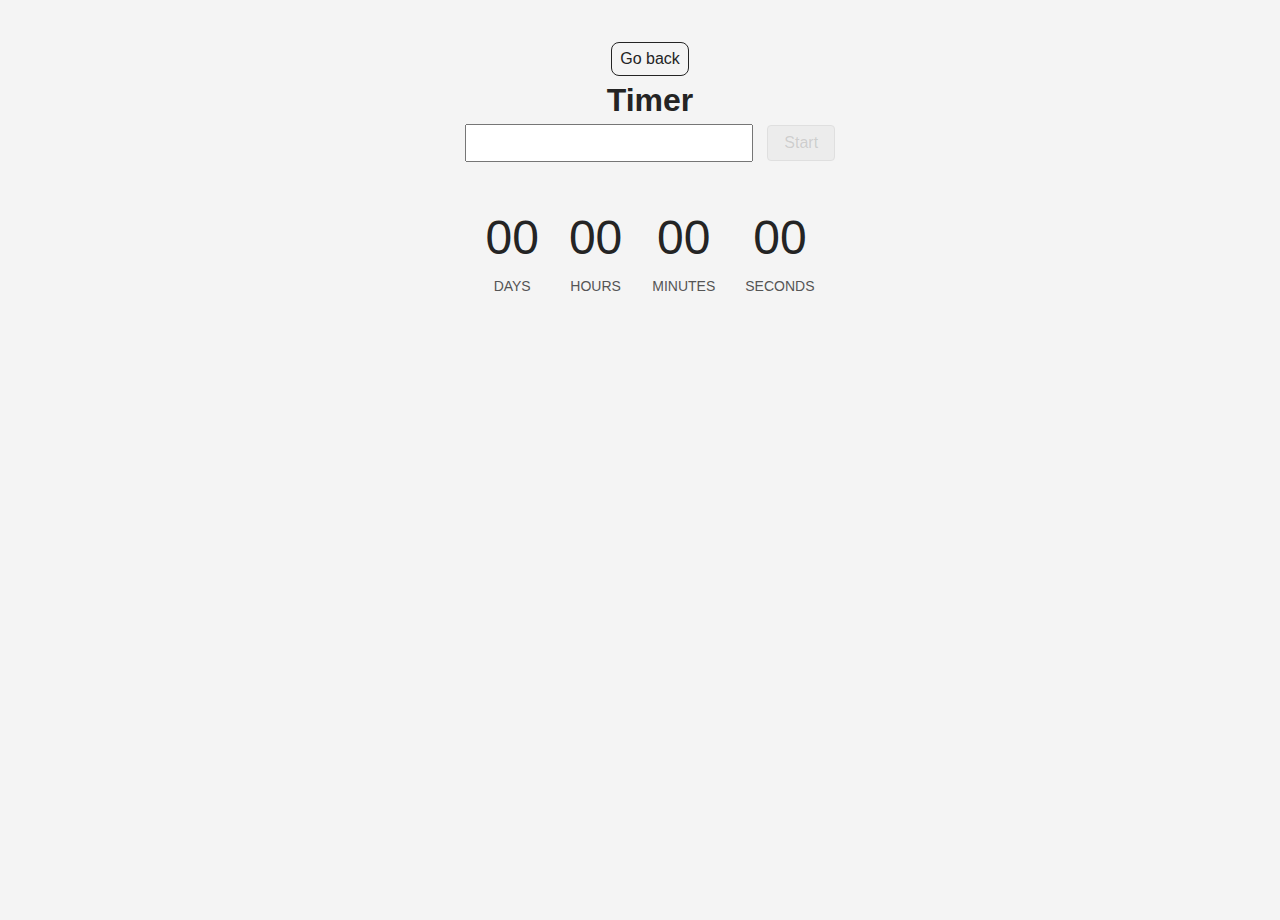
<file: src/1-timer.html>
<!DOCTYPE html>
<html lang="en">
  <head>
    <meta charset="UTF-8" />
    <meta http-equiv="X-UA-Compatible" content="IE=edge" />
    <meta name="viewport" content="width=device-width, initial-scale=1.0" />
    <title>Timer</title>
    <link rel="stylesheet" href="./css/styles.css" />
  </head>
  <body>
    <main>
      <div class="container">
        <a class="back-link" href="./index.html">Go back</a>
        <h1 class="main-title">Timer</h1>

        <input type="text" id="datetime-picker" />
        <button type="button" data-start disabled>Start</button>

        <div class="timer">
          <div class="field">
            <span class="value" data-days>00</span>
            <span class="label">Days</span>
          </div>
          <div class="field">
            <span class="value" data-hours>00</span>
            <span class="label">Hours</span>
          </div>
          <div class="field">
            <span class="value" data-minutes>00</span>
            <span class="label">Minutes</span>
          </div>
          <div class="field">
            <span class="value" data-seconds>00</span>
            <span class="label">Seconds</span>
          </div>
        </div>
      </div>
    </main>

    <script type="module" src="./js/1-timer.js"></script>
  </body>
</html>
</file>
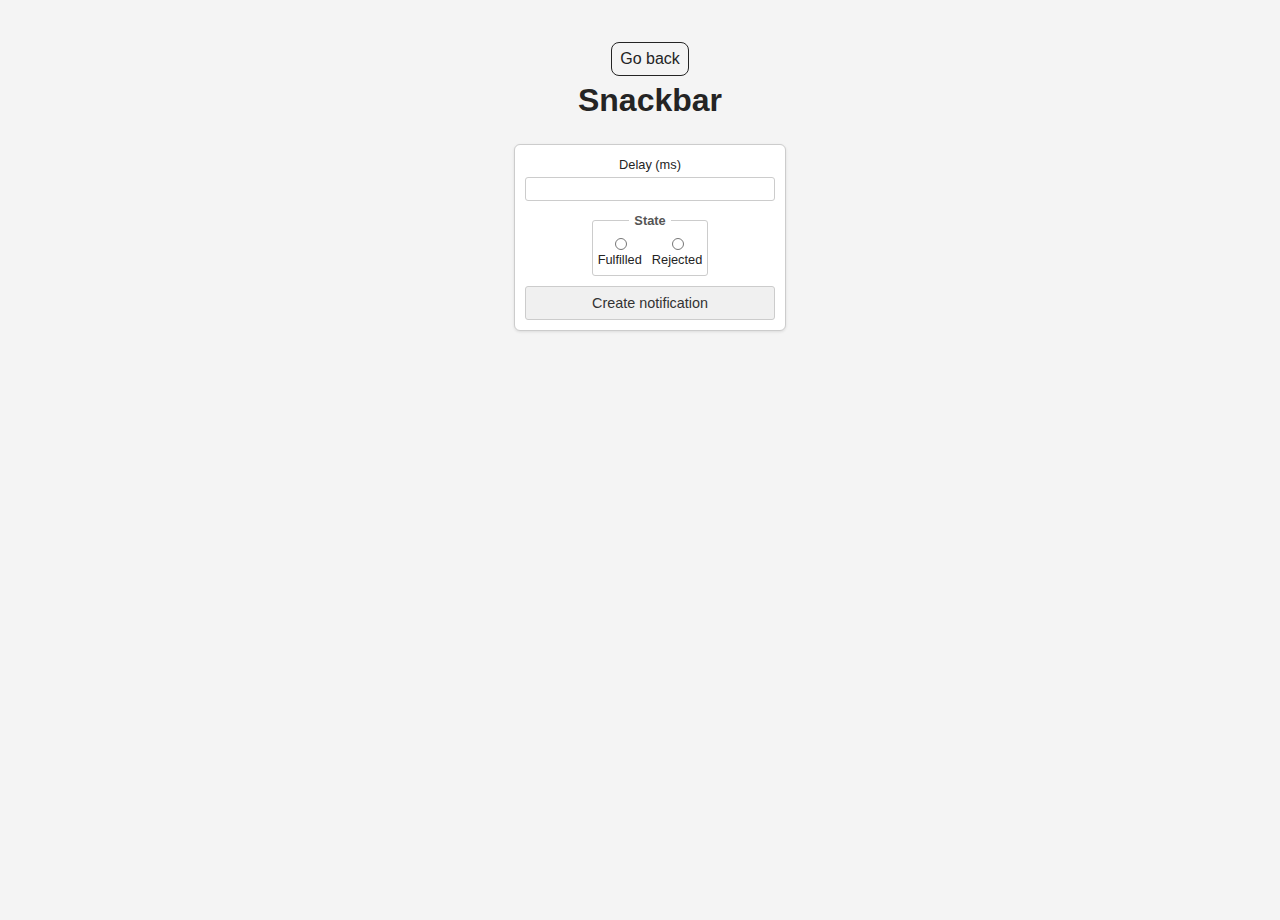
<file: src/2-snackbar.html>
<!DOCTYPE html>
<html lang="en">
  <head>
    <meta charset="UTF-8" />
    <meta http-equiv="X-UA-Compatible" content="IE=edge" />
    <meta name="viewport" content="width=device-width, initial-scale=1.0" />
    <title>Snackbar</title>
    <link rel="stylesheet" href="./css/styles.css" />
  </head>
  <body>
    <main>
      <div class="container">
        <a class="back-link" href="./index.html">Go back</a>
        <h1 class="main-title">Snackbar</h1>

        <form class="form">
          <label>
            Delay (ms)
            <input type="number" name="delay" required />
          </label>

          <fieldset>
            <legend>State</legend>
            <label>
              <input type="radio" name="state" value="fulfilled" required />
              Fulfilled
            </label>
            <label>
              <input type="radio" name="state" value="rejected" required />
              Rejected
            </label>
          </fieldset>

          <button type="submit">Create notification</button>
        </form>
      </div>
    </main>

    <script type="module" src="./js/2-snackbar.js"></script>
  </body>
</html>
</file>
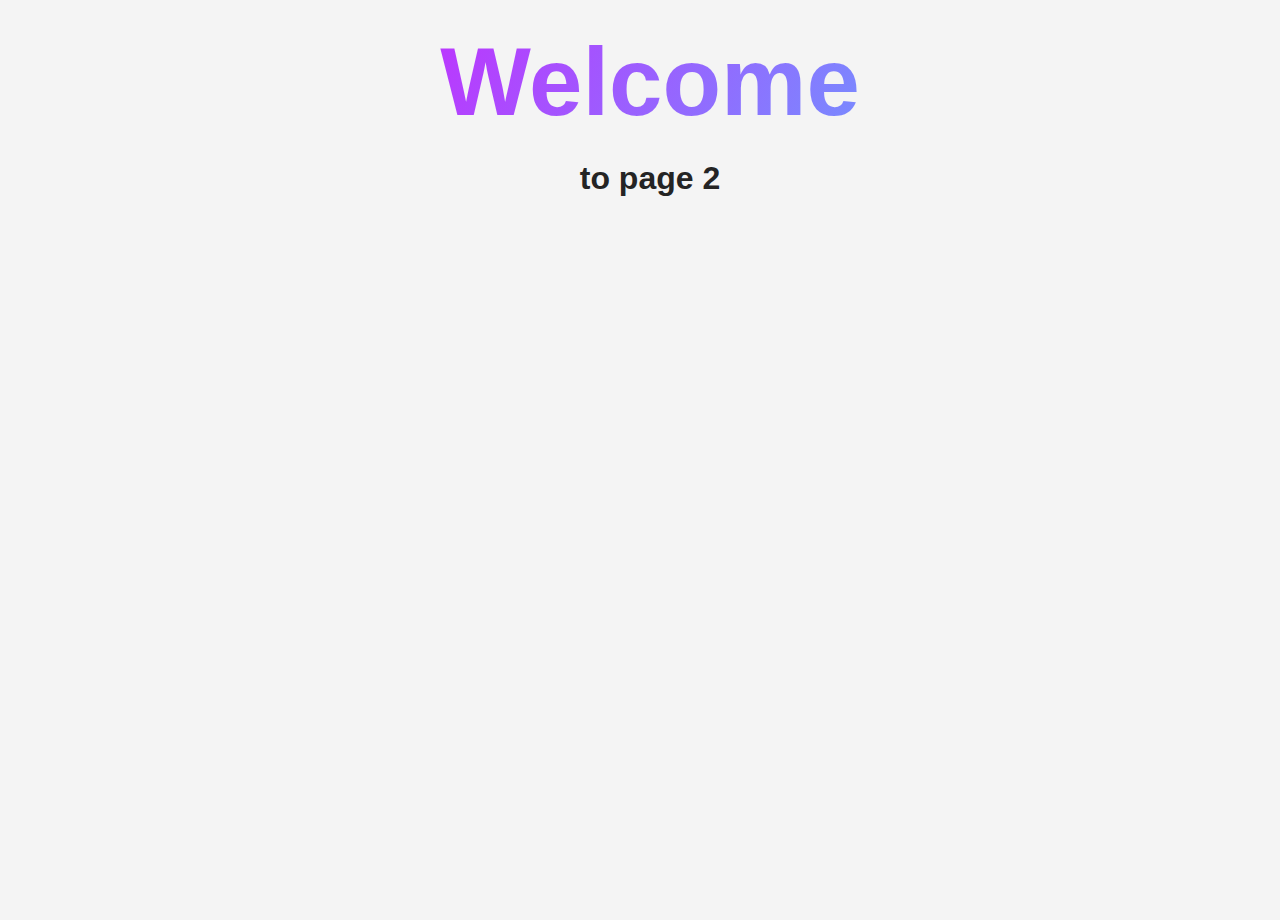
<file: src/page-2.html>
<!DOCTYPE html>
<html lang="en">
  <head>
    <meta charset="UTF-8" />
    <meta http-equiv="X-UA-Compatible" content="IE=edge" />
    <meta name="viewport" content="width=device-width, initial-scale=1.0" />
    <title>Page 2</title>
    <link rel="stylesheet" href="./css/styles.css" />
  </head>
  <body>
    <load
      src="./partials/header.html"
      icon-path="./img/sprite.svg#logo"
      highlight-act="active"
    />

    <main>
      <div class="container">
        <h1 class="main-title">
          <span class="main-title-gradient">Welcome</span> to page 2
        </h1>
        <load src="./partials/back-link.html" />
      </div>
    </main>

    <load src="./partials/footer.html" />
  </body>
</html>
</file>
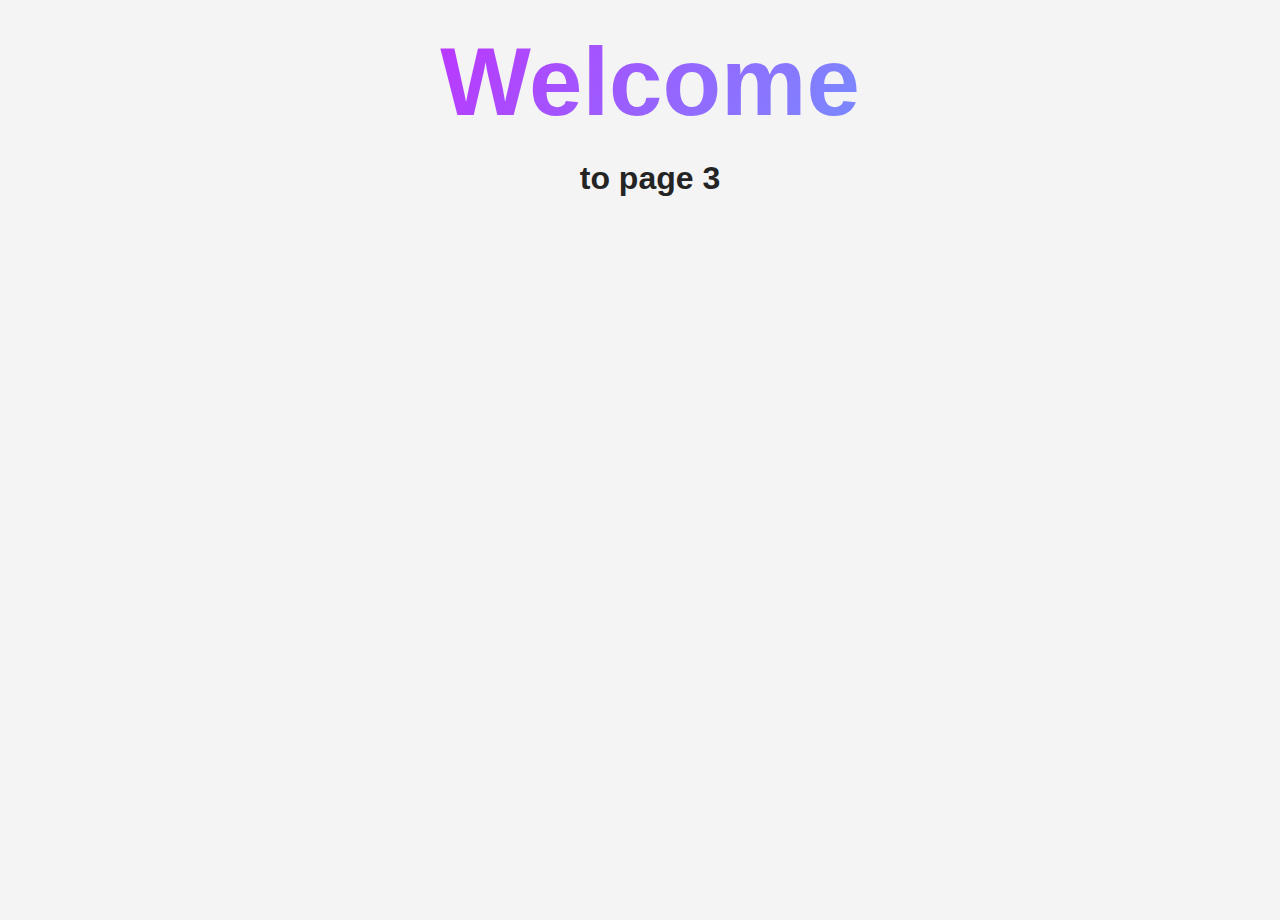
<file: src/page-3.html>
<!DOCTYPE html>
<html lang="en">
  <head>
    <meta charset="UTF-8" />
    <meta http-equiv="X-UA-Compatible" content="IE=edge" />
    <meta name="viewport" content="width=device-width, initial-scale=1.0" />
    <title>Page 3</title>
    <link rel="stylesheet" href="./css/styles.css" />
  </head>
  <body>
    <load
      src="./partials/header.html"
      icon-path="./img/sprite.svg#logo"
      highlight-curr="active"
    />

    <main>
      <div class="container">
        <h1 class="main-title">
          <span class="main-title-gradient">Welcome</span> to page 3
        </h1>
        <load src="./partials/back-link.html" />
      </div>
    </main>

    <load src="./partials/footer.html" />
  </body>
</html>
</file>
<file: src/css/styles.css>
/**
  |============================
  | include css partials with
  | default @import url()
  |============================
*/
/* Common styles */
@import url('./reset.css');
@import url('./base.css');
@import url('./container.css');
@import url('./animations.css');

/* Sections style */
@import url('./header.css');
@import url('./vite-promo.css');
@import url('./badges.css');
@import url('./back-link.css');
@import url('./footer.css');

#datetime-picker {
  padding: 8px 12px;
  font-size: 16px;
  width: 260px;
}

button[data-start] {
  padding: 8px 16px;
  margin-left: 10px;
  font-size: 16px;
  background: #e5e5e5;
  border: 1px solid #ccc;
  cursor: pointer;
  border-radius: 4px;
}

button[data-start]:disabled {
  opacity: 0.5;
  cursor: not-allowed;
}

.timer {
  display: flex;
  gap: 30px;
  margin-top: 40px;
  justify-content: center;
}

.field {
  text-align: center;
}

.value {
  font-size: 48px;
  font-weight: 500;
  display: block;
}

.label {
  font-size: 14px;
  text-transform: uppercase;
  color: #555;
  margin-top: 5px;
}

/* Snackbar */

body {
  font-family: Arial, sans-serif;
  background-color: #f4f4f4;
  margin: 0;
  padding: 10px;
}

.form {
  max-width: 250px;

  padding: 10px;
  border: 1px solid #ccc;
  border-radius: 6px;
  background-color: #fff;
  box-shadow: 0 1px 3px rgba(0, 0, 0, 0.1);

  margin: 20px auto;

  display: flex;
  flex-direction: column;
  gap: 10px;
}

.form label {
  display: flex;
  flex-direction: column;
  font-weight: 500;
  font-size: 0.8em;
}

.form input[type='number'] {
  padding: 5px;
  margin-top: 3px;
  border: 1px solid #ccc;
  border-radius: 3px;
  font-size: 0.9em;
}

fieldset {
  border: 1px solid #ccc;
  border-radius: 3px;
  padding: 5px;

  width: fit-content;

  margin: 0 auto;

  display: flex;
  flex-wrap: wrap;
  gap: 10px;
}

legend {
  font-size: 0.8em;
  font-weight: 600;
  padding: 0 5px;
  color: #555;
}

fieldset label {
  display: inline-flex;
  align-items: center;
  font-weight: 400;
  font-size: 0.8em;
}

fieldset input[type='radio'] {
  margin-right: 3px;
  width: 12px;
  height: 12px;
}

.form button[type='submit'] {
  padding: 8px 10px;
  background-color: #f0f0f0;
  color: #333;
  border: 1px solid #ccc;
  border-radius: 3px;
  cursor: pointer;
  font-size: 0.9em;
  transition: background-color 0.2s;
}

.form button[type='submit']:hover {
  background-color: #e0e0e0;
}
</file>
